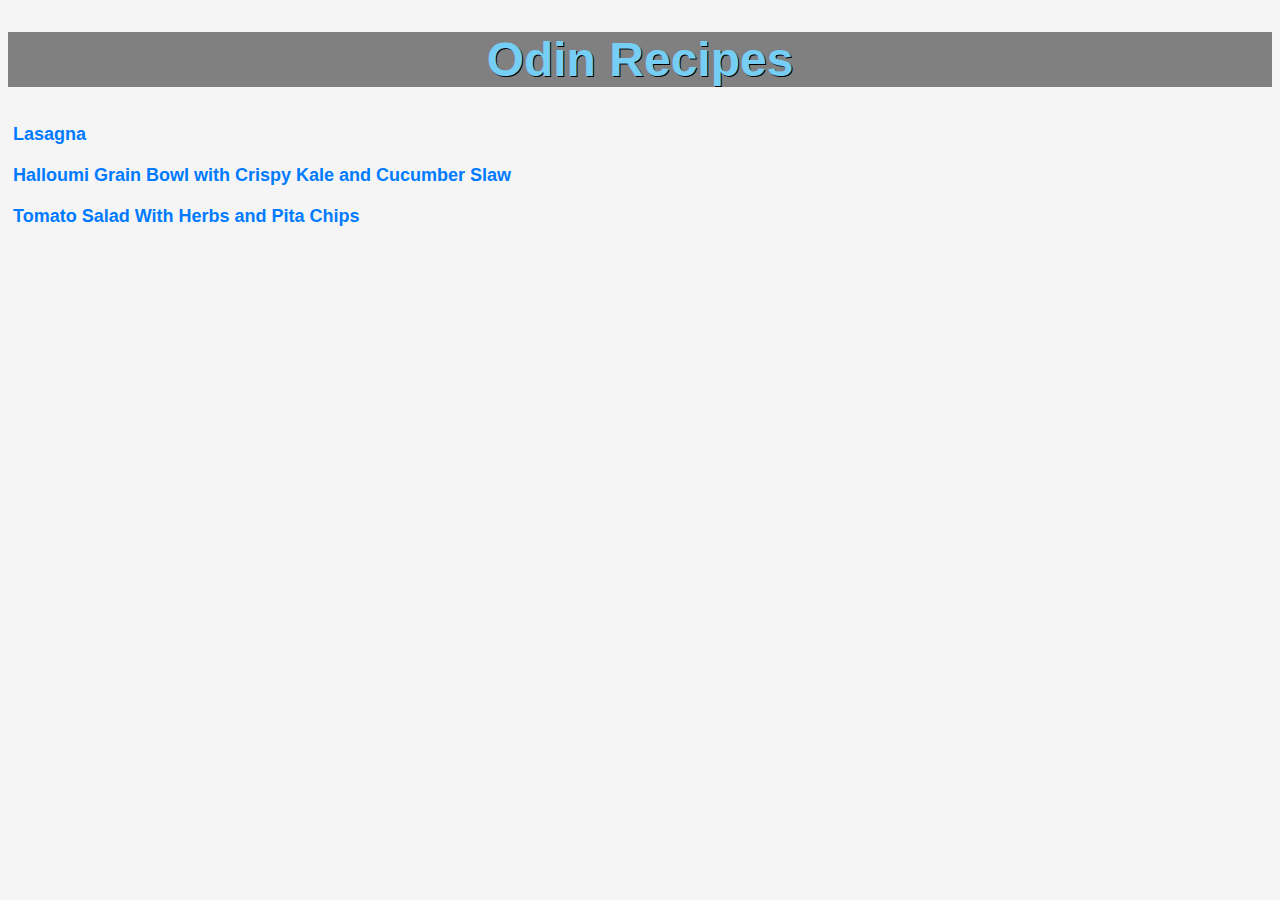
<file: index.html>
<!DOCTYPE html>
<html lang="en">
<head>
    <meta charset="UTF-8">
    <meta name="viewport" content="width=device-width, initial-scale=1.0">
    <link rel="stylesheet" href="styles.css">
    <title>Document</title>
</head>
<body>
    <header>
        <h1>Odin Recipes</h1>
        <ul>
            <li><a href="pages/recipes/lasagna.html">Lasagna</a></li>
            <li><a href="pages/recipes/halloumi.html">Halloumi Grain Bowl with Crispy Kale and Cucumber Slaw</a></li>
            <li><a href="pages/recipes/tomatoes.html">Tomato Salad With Herbs and Pita Chips</a></li>
        </ul>

    </header>
    
</body>
</html>
</file>
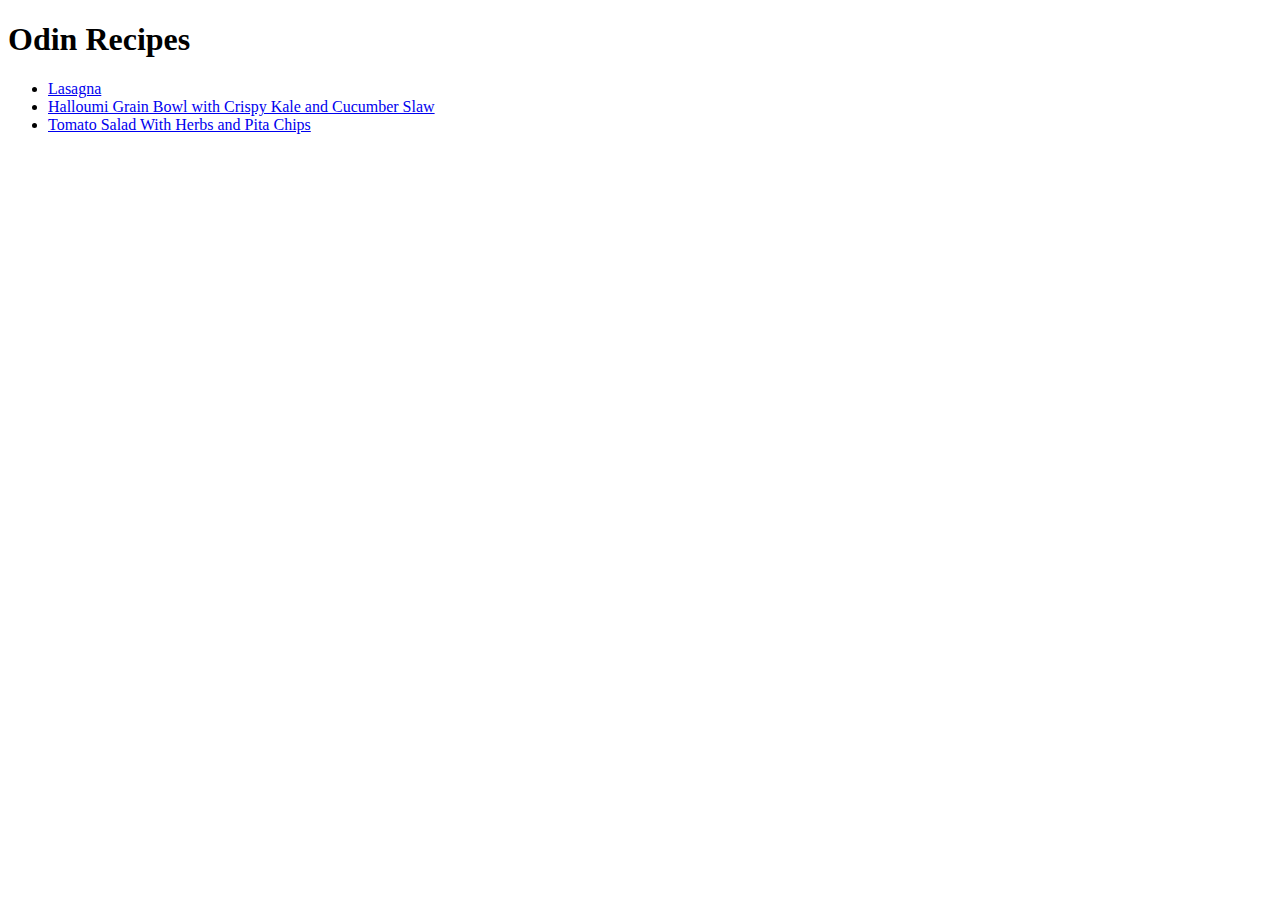
<file: pages/index.html>
<!DOCTYPE html>
<html lang="en">
<head>
    <meta charset="UTF-8">
    <meta name="viewport" content="width=device-width, initial-scale=1.0">
    <title>Document</title>
</head>
<body>
    <header>
        <h1>Odin Recipes</h1>
        <ul>
            <li><a href="recipes/lasagna.html">Lasagna</a></li>
            <li><a href="recipes/halloumi.html">Halloumi Grain Bowl with Crispy Kale and Cucumber Slaw</a></li>
            <li><a href="recipes/tomatoes.html">Tomato Salad With Herbs and Pita Chips</a></li>
        </ul>

    </header>
    
</body>
</html>
</file>
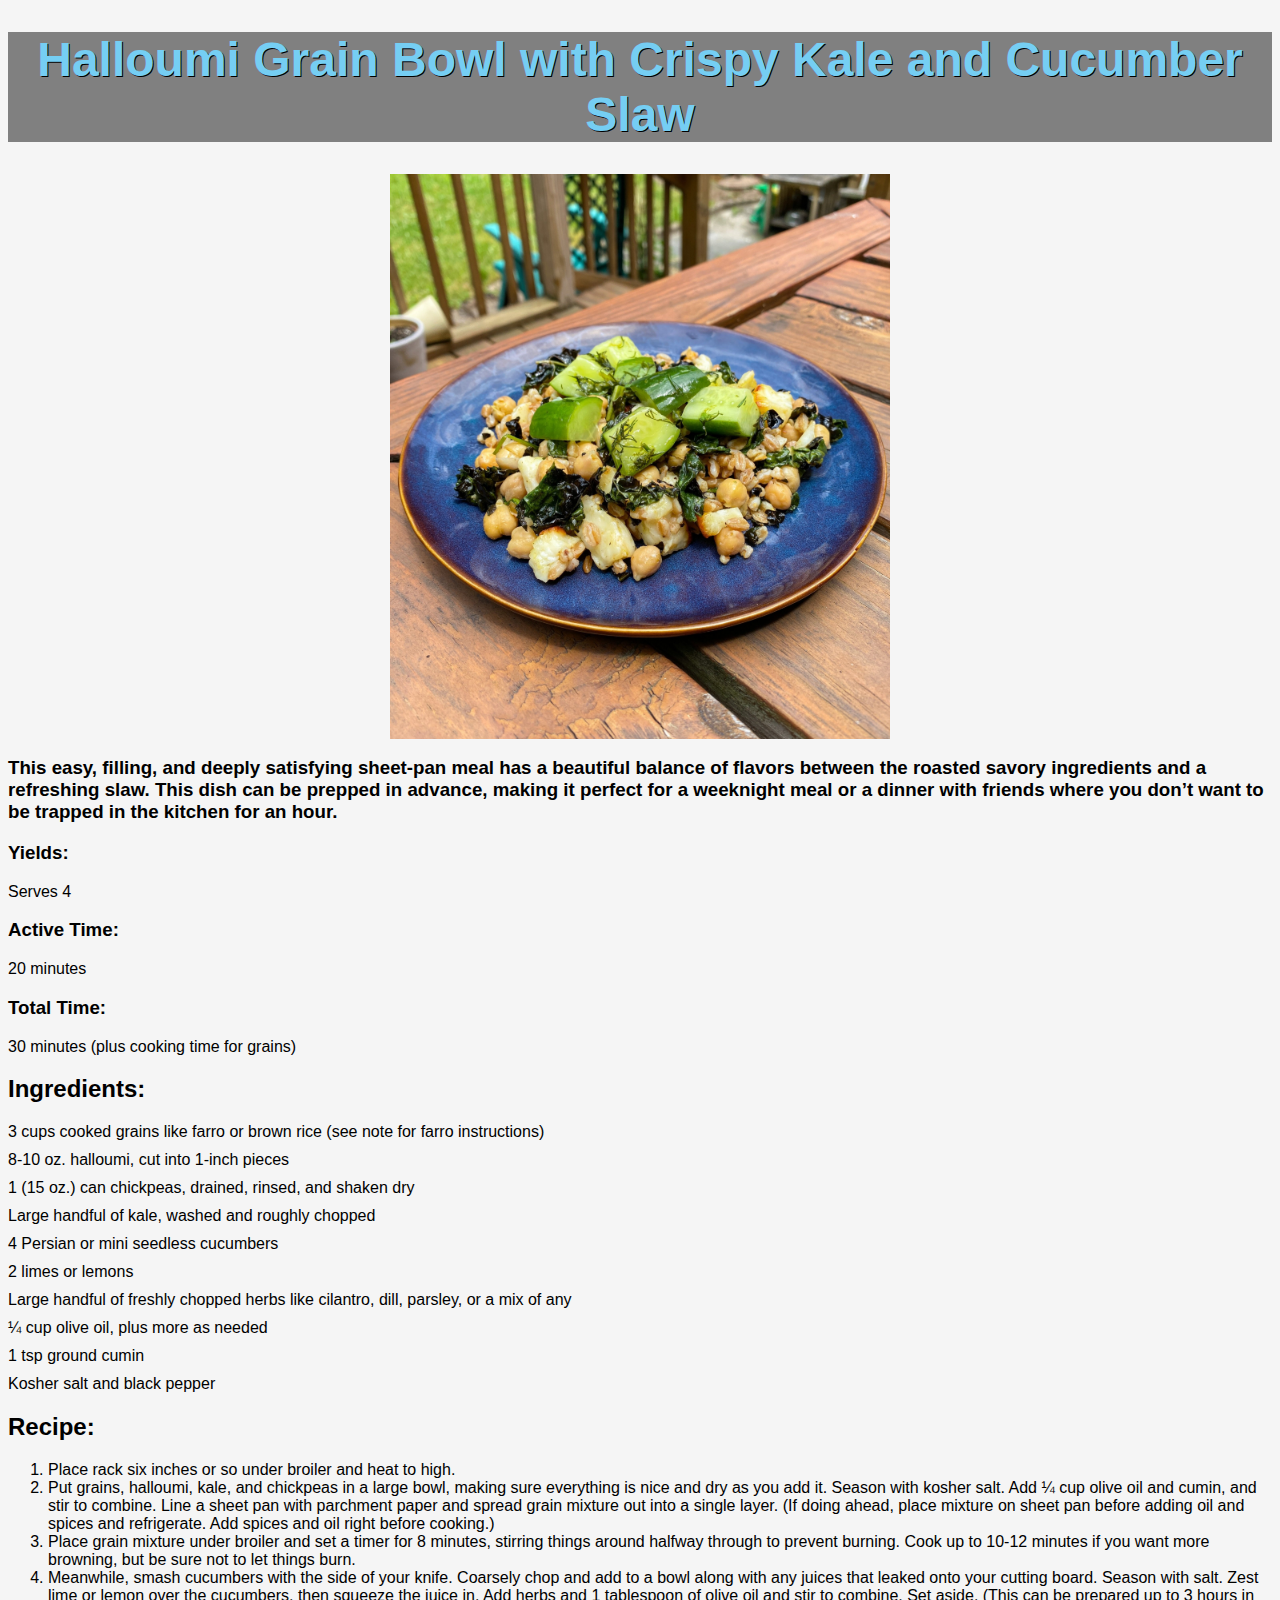
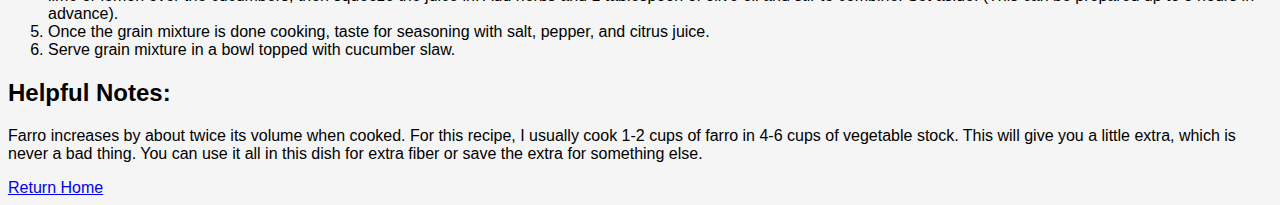
<file: pages/recipes/halloumi.html>
<!DOCTYPE html>
<html lang="en">
<head>
    <meta charset="UTF-8">
    <meta name="viewport" content="width=device-width, initial-scale=1.0">
    <link rel="stylesheet" href="../../styles.css">
    <title>Document</title>
</head>
<body>
    <h1>Halloumi Grain Bowl with Crispy Kale and Cucumber Slaw</h1>
    <img src="../../img/halloumi.jpg" alt="A salad of roasted chickpeas, farro, and cucumbers on a blue plate" height="800" width="auto">
    <h3>This easy, filling, and deeply satisfying sheet-pan meal has a beautiful balance of flavors between the roasted savory ingredients and a refreshing slaw. This dish can be prepped in advance, making it perfect for a weeknight meal or a dinner with friends where you don’t want to be trapped in the kitchen for an hour.</h3>
    
    <!DOCTYPE html>
<html lang="en">
<head>
    <meta charset="UTF-8">
    <meta name="viewport" content="width=device-width, initial-scale=1.0">
    <title>Grain Bowl with Halloumi and Cucumber Slaw</title>
</head>
<body>

    <h3>Yields:</h3>
    <p>Serves 4</p>

    <h3>Active Time:</h3>
    <p>20 minutes</p>

    <h3>Total Time:</h3>
    <p>30 minutes (plus cooking time for grains)</p>

    <h2>Ingredients:</h2>
    <ul>
        <li>3 cups cooked grains like farro or brown rice (see note for farro instructions)</li>
        <li>8-10 oz. halloumi, cut into 1-inch pieces</li>
        <li>1 (15 oz.) can chickpeas, drained, rinsed, and shaken dry</li>
        <li>Large handful of kale, washed and roughly chopped</li>
        <li>4 Persian or mini seedless cucumbers</li>
        <li>2 limes or lemons</li>
        <li>Large handful of freshly chopped herbs like cilantro, dill, parsley, or a mix of any</li>
        <li>¼ cup olive oil, plus more as needed</li>
        <li>1 tsp ground cumin</li>
        <li>Kosher salt and black pepper</li>
    </ul>

    <h2>Recipe:</h2>
    <ol>
        <li>Place rack six inches or so under broiler and heat to high.</li>
        <li>Put grains, halloumi, kale, and chickpeas in a large bowl, making sure everything is nice and dry as you add it. Season with kosher salt. Add ¼ cup olive oil and cumin, and stir to combine. Line a sheet pan with parchment paper and spread grain mixture out into a single layer. (If doing ahead, place mixture on sheet pan before adding oil and spices and refrigerate. Add spices and oil right before cooking.)</li>
        <li>Place grain mixture under broiler and set a timer for 8 minutes, stirring things around halfway through to prevent burning. Cook up to 10-12 minutes if you want more browning, but be sure not to let things burn.</li>
        <li>Meanwhile, smash cucumbers with the side of your knife. Coarsely chop and add to a bowl along with any juices that leaked onto your cutting board. Season with salt. Zest lime or lemon over the cucumbers, then squeeze the juice in. Add herbs and 1 tablespoon of olive oil and stir to combine. Set aside. (This can be prepared up to 3 hours in advance).</li>
        <li>Once the grain mixture is done cooking, taste for seasoning with salt, pepper, and citrus juice.</li>
        <li>Serve grain mixture in a bowl topped with cucumber slaw.</li>
    </ol>

    <h2>Helpful Notes:</h2>
    <p>Farro increases by about twice its volume when cooked. For this recipe, I usually cook 1-2 cups of farro in 4-6 cups of vegetable stock. This will give you a little extra, which is never a bad thing. You can use it all in this dish for extra fiber or save the extra for something else.</p>

<a href="../../index.html">Return Home</a> 

</body>
</html>

</body>
</html>
</file>
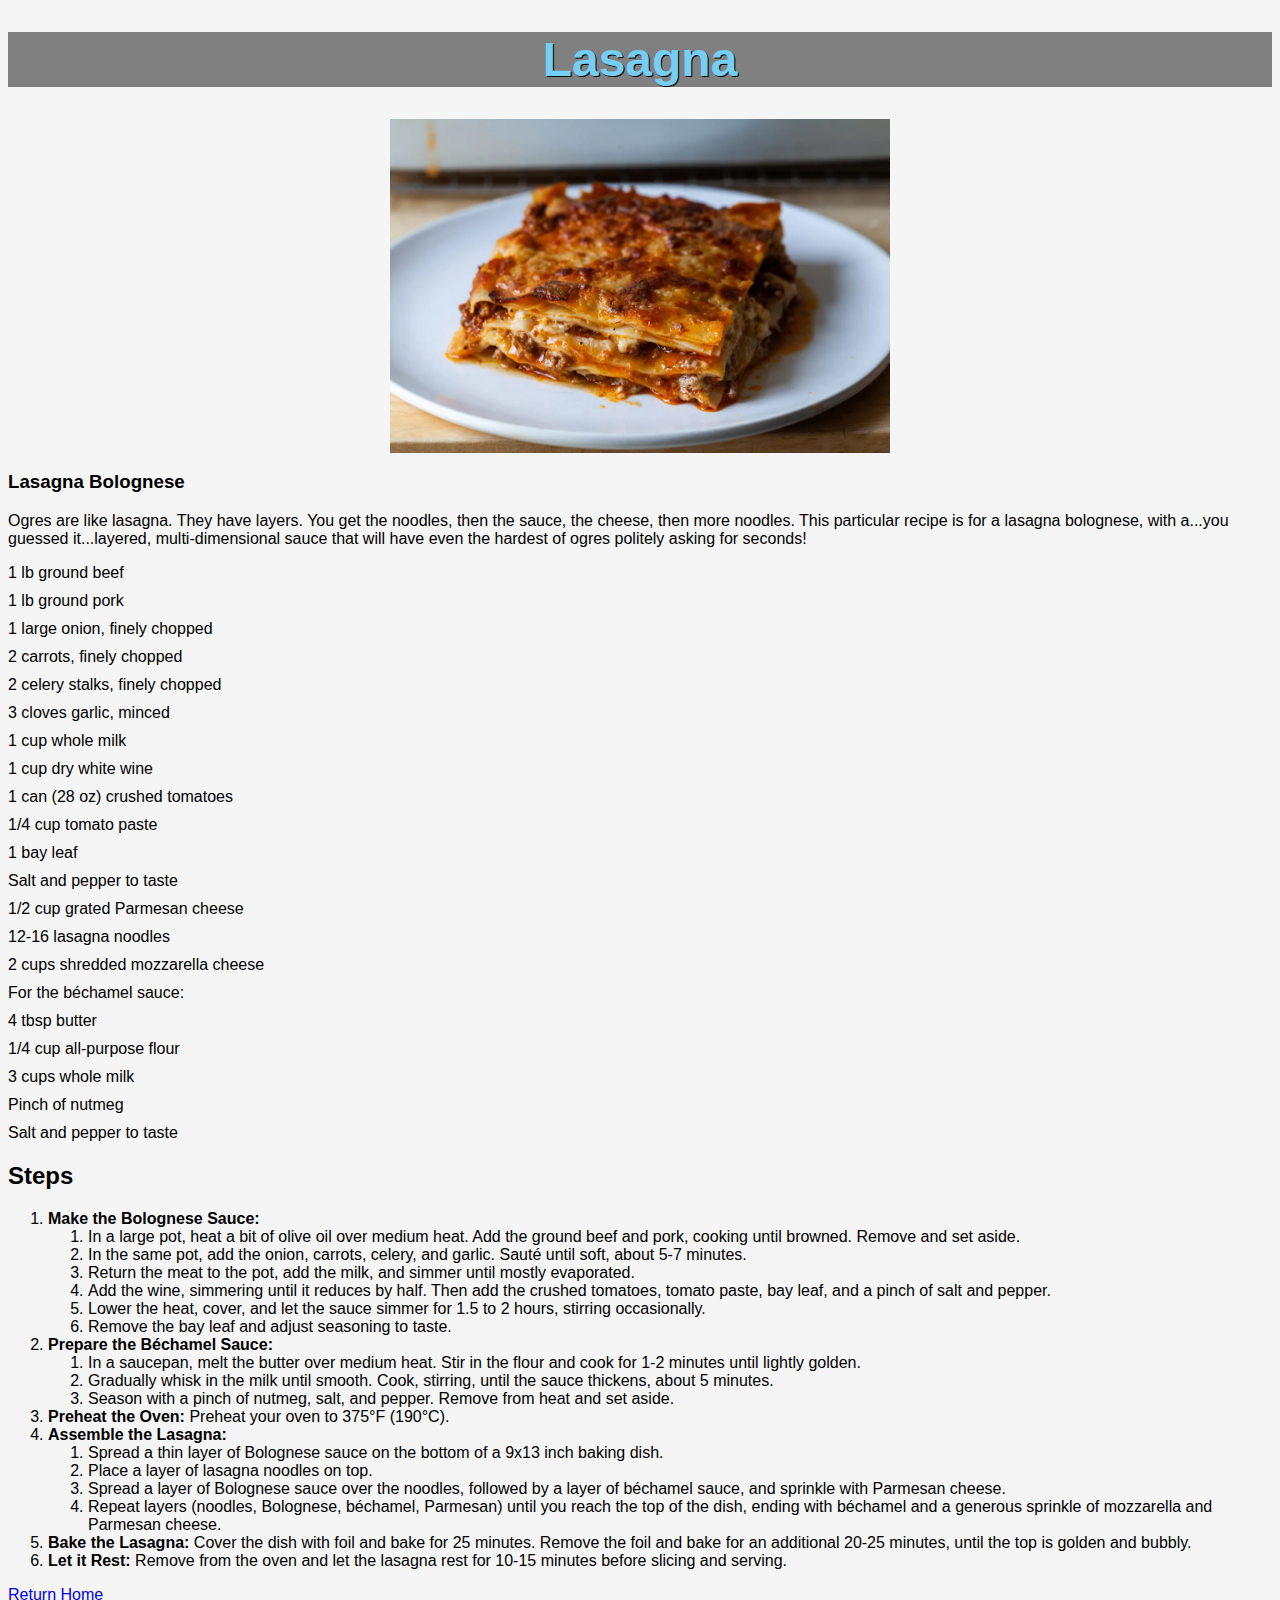
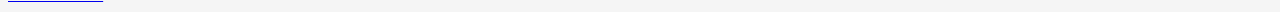
<file: pages/recipes/lasagna.html>
<!DOCTYPE html>
<html lang="en">
<head>
    <meta charset="UTF-8">
    <meta name="viewport" content="width=device-width, initial-scale=1.0">
    <link rel="stylesheet" href="../../styles.css">
    <title>Document</title>
</head>
<body>
    <h1>Lasagna</h1>
    <img src="../../img/lasagna.png" alt="A delicious looking lasagna bolognese!" height="500" width="auto">
    <h3>Lasagna Bolognese</h3>
    <p>Ogres are like lasagna. They have layers. You get the noodles, then the sauce, the cheese, then more noodles. This particular recipe is for a lasagna bolognese, with a...you guessed it...layered, multi-dimensional sauce that will have even the hardest of ogres politely asking for seconds!</p>
    
    <ul>
        <li>1 lb ground beef</li>
        <li>1 lb ground pork</li>
        <li>1 large onion, finely chopped</li>
        <li>2 carrots, finely chopped</li>
        <li>2 celery stalks, finely chopped</li>
        <li>3 cloves garlic, minced</li>
        <li>1 cup whole milk</li>
        <li>1 cup dry white wine</li>
        <li>1 can (28 oz) crushed tomatoes</li>
        <li>1/4 cup tomato paste</li>
        <li>1 bay leaf</li>
        <li>Salt and pepper to taste</li>
        <li>1/2 cup grated Parmesan cheese</li>
        <li>12-16 lasagna noodles</li>
        <li>2 cups shredded mozzarella cheese</li>
        <li>For the béchamel sauce:
          <ul>
            <li>4 tbsp butter</li>
            <li>1/4 cup all-purpose flour</li>
            <li>3 cups whole milk</li>
            <li>Pinch of nutmeg</li>
            <li>Salt and pepper to taste</li>
          </ul>
        </li>
      </ul>

      <h2>Steps</h2>
<ol>
  <li><strong>Make the Bolognese Sauce:</strong>
    <ol>
      <li>In a large pot, heat a bit of olive oil over medium heat. Add the ground beef and pork, cooking until browned. Remove and set aside.</li>
      <li>In the same pot, add the onion, carrots, celery, and garlic. Sauté until soft, about 5-7 minutes.</li>
      <li>Return the meat to the pot, add the milk, and simmer until mostly evaporated.</li>
      <li>Add the wine, simmering until it reduces by half. Then add the crushed tomatoes, tomato paste, bay leaf, and a pinch of salt and pepper.</li>
      <li>Lower the heat, cover, and let the sauce simmer for 1.5 to 2 hours, stirring occasionally.</li>
      <li>Remove the bay leaf and adjust seasoning to taste.</li>
    </ol>
  </li>
  <li><strong>Prepare the Béchamel Sauce:</strong>
    <ol>
      <li>In a saucepan, melt the butter over medium heat. Stir in the flour and cook for 1-2 minutes until lightly golden.</li>
      <li>Gradually whisk in the milk until smooth. Cook, stirring, until the sauce thickens, about 5 minutes.</li>
      <li>Season with a pinch of nutmeg, salt, and pepper. Remove from heat and set aside.</li>
    </ol>
  </li>
  <li><strong>Preheat the Oven:</strong> Preheat your oven to 375°F (190°C).</li>
  <li><strong>Assemble the Lasagna:</strong>
    <ol>
      <li>Spread a thin layer of Bolognese sauce on the bottom of a 9x13 inch baking dish.</li>
      <li>Place a layer of lasagna noodles on top.</li>
      <li>Spread a layer of Bolognese sauce over the noodles, followed by a layer of béchamel sauce, and sprinkle with Parmesan cheese.</li>
      <li>Repeat layers (noodles, Bolognese, béchamel, Parmesan) until you reach the top of the dish, ending with béchamel and a generous sprinkle of mozzarella and Parmesan cheese.</li>
    </ol>
  </li>
  <li><strong>Bake the Lasagna:</strong> Cover the dish with foil and bake for 25 minutes. Remove the foil and bake for an additional 20-25 minutes, until the top is golden and bubbly.</li>
  <li><strong>Let it Rest:</strong> Remove from the oven and let the lasagna rest for 10-15 minutes before slicing and serving.</li>
</ol>

<a href="../../index.html">Return Home</a> 
      
</body>
</html>
</file>
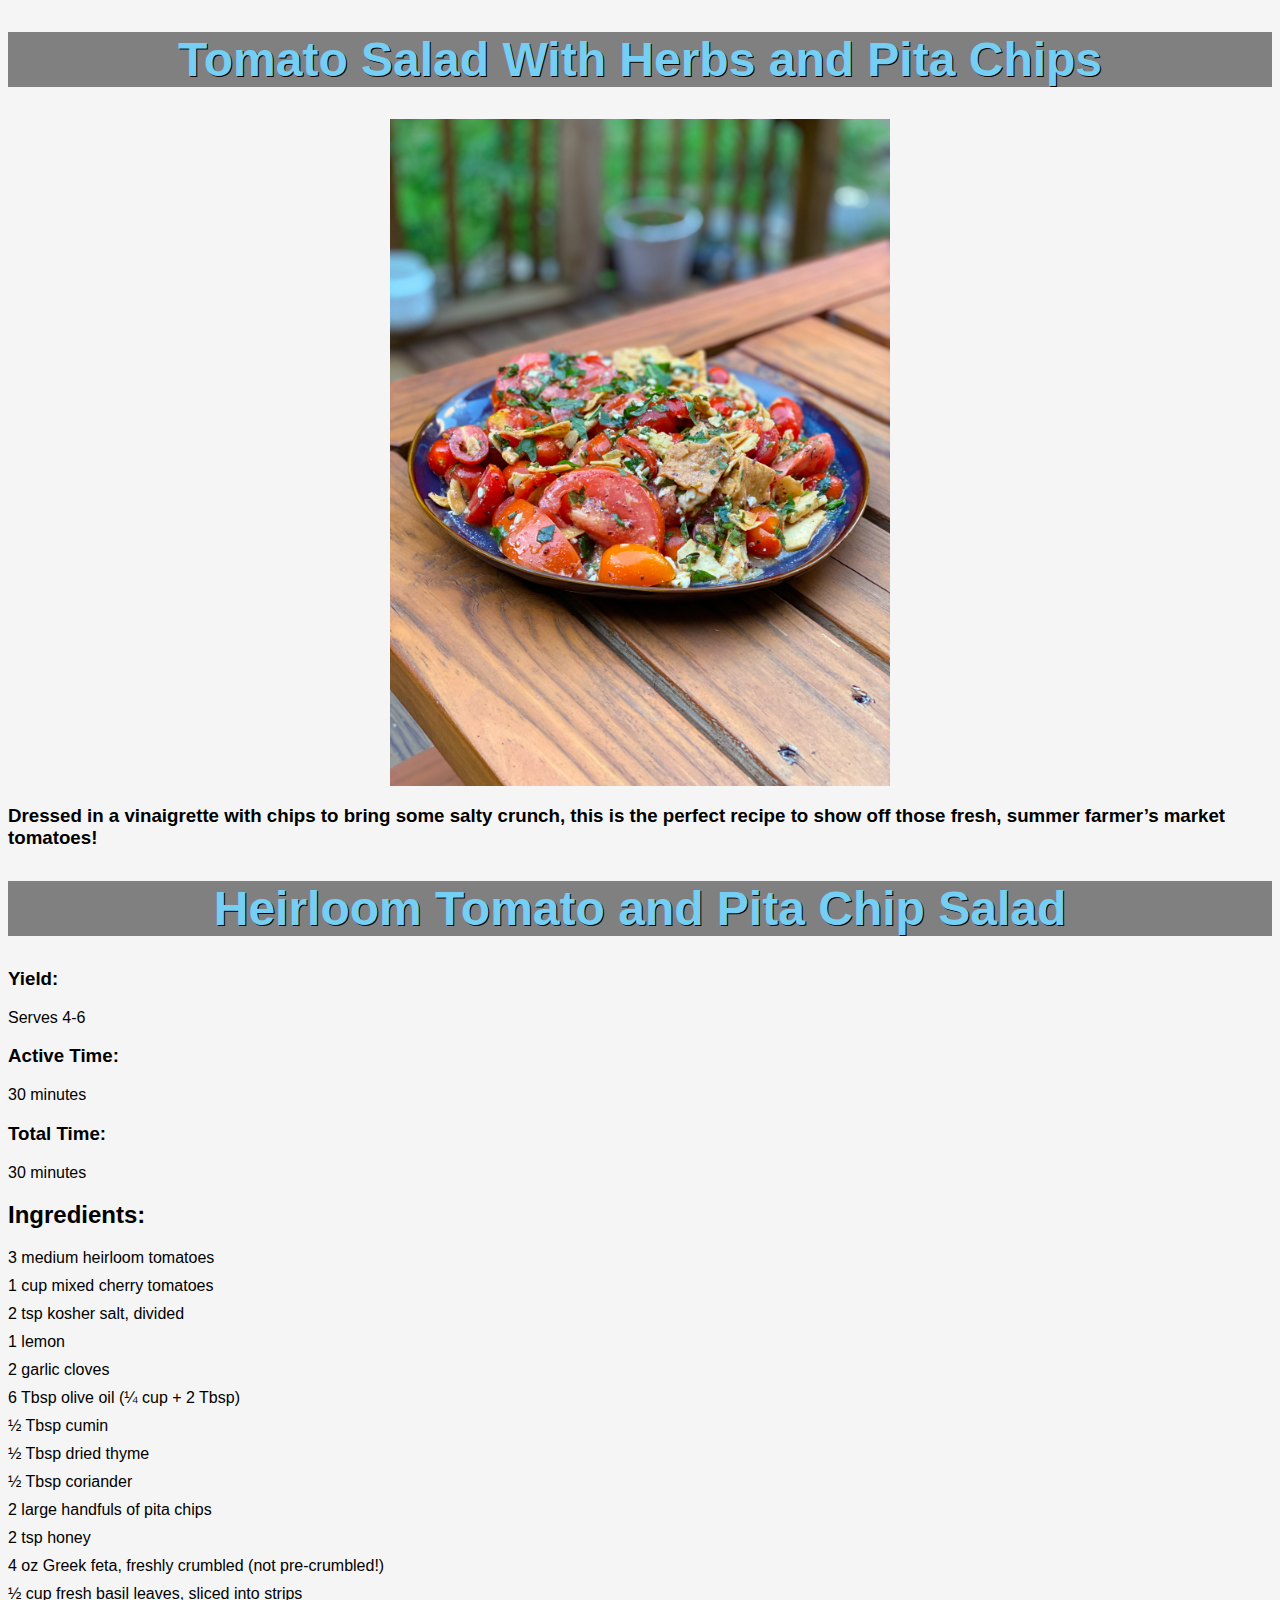
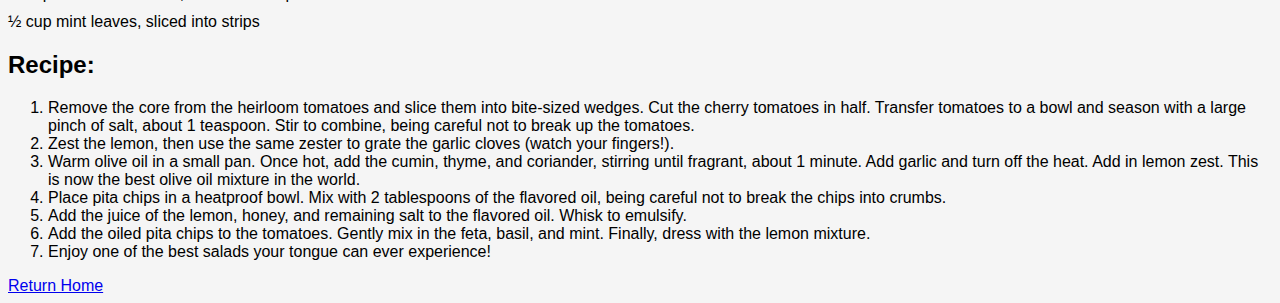
<file: pages/recipes/tomatoes.html>
<!DOCTYPE html>
<html lang="en">
<head>
    <meta charset="UTF-8">
    <meta name="viewport" content="width=device-width, initial-scale=1.0">
    <link rel="stylesheet" href="../../styles.css">
    <title>Document</title>
</head>
<body>
    <h1>Tomato Salad With Herbs and Pita Chips</h1>
    <img src="../../img/tomatoes.jpeg" alt="A salad of tomato wedges, herbs, and pita chips on a blue plate." width="800" height="auto">
    <h3>Dressed in a vinaigrette with chips to bring some salty crunch, this is the perfect recipe to show off those fresh, summer farmer’s market tomatoes!</h3>

    <!DOCTYPE html>
<html lang="en">
<head>
    <meta charset="UTF-8">
    <meta name="viewport" content="width=device-width, initial-scale=1.0">
    <title>Heirloom Tomato and Pita Chip Salad</title>
</head>
<body>
    <h1>Heirloom Tomato and Pita Chip Salad</h1>

    <h3>Yield:</h3>
    <p>Serves 4-6</p>

    <h3>Active Time:</h3>
    <p>30 minutes</p>

    <h3>Total Time:</h3>
    <p>30 minutes</p>

    <h2>Ingredients:</h2>
    <ul>
        <li>3 medium heirloom tomatoes</li>
        <li>1 cup mixed cherry tomatoes</li>
        <li>2 tsp kosher salt, divided</li>
        <li>1 lemon</li>
        <li>2 garlic cloves</li>
        <li>6 Tbsp olive oil (¼ cup + 2 Tbsp)</li>
        <li>½ Tbsp cumin</li>
        <li>½ Tbsp dried thyme</li>
        <li>½ Tbsp coriander</li>
        <li>2 large handfuls of pita chips</li>
        <li>2 tsp honey</li>
        <li>4 oz Greek feta, freshly crumbled (not pre-crumbled!)</li>
        <li>½ cup fresh basil leaves, sliced into strips</li>
        <li>½ cup mint leaves, sliced into strips</li>
    </ul>

    <h2>Recipe:</h2>
    <ol>
        <li>Remove the core from the heirloom tomatoes and slice them into bite-sized wedges. Cut the cherry tomatoes in half. Transfer tomatoes to a bowl and season with a large pinch of salt, about 1 teaspoon. Stir to combine, being careful not to break up the tomatoes.</li>
        <li>Zest the lemon, then use the same zester to grate the garlic cloves (watch your fingers!).</li>
        <li>Warm olive oil in a small pan. Once hot, add the cumin, thyme, and coriander, stirring until fragrant, about 1 minute. Add garlic and turn off the heat. Add in lemon zest. This is now the best olive oil mixture in the world.</li>
        <li>Place pita chips in a heatproof bowl. Mix with 2 tablespoons of the flavored oil, being careful not to break the chips into crumbs.</li>
        <li>Add the juice of the lemon, honey, and remaining salt to the flavored oil. Whisk to emulsify.</li>
        <li>Add the oiled pita chips to the tomatoes. Gently mix in the feta, basil, and mint. Finally, dress with the lemon mixture.</li>
        <li>Enjoy one of the best salads your tongue can ever experience!</li>
    </ol>

    <a href="../../index.html">Return Home</a> 
    
</body>
</html>



    
</body>
</html>
</file>
<file: styles.css>
/* Style Sheet */

/* Global Styles */

body {
    background-color: whitesmoke;
    font-family: Verdana, Tahoma, sans-serif;
}

h1 {
    font-size: 48px;
    color: #75CEF3;
    text-align: center;
    text-shadow: 1px 1px 0px black;
    background-color: gray;
}

img {
    width: 500px;
    height: auto;
    display: block;
    margin: 0 auto;
}



/* Home Page Links */

ul {
    list-style-type: none; /* Remove default bullet points */
    padding: 0; /* Remove default padding */
    margin: 0; /* Remove default margin */
}

ul li {
    margin: 10px 0; /* Add spacing between list items */
}

ul li a {
    text-decoration: none; /* Remove underline from links */
    color: #007bff; /* Set link color */
    font-weight: bold; /* Make the text bold */
    font-family: Arial, sans-serif; /* Set a font */
    font-size: 18px; /* Set font size */
    display: block; /* Make the links block-level elements */
    padding: 5px; /* Add padding inside the links */
    border-radius: 5px; /* Round the edges */
    transition: background-color 0.3s ease; /* Smooth hover effect */
}

ul li a:hover {
    background-color: #f0f0f0; /* Light gray background on hover */
    color: #0056b3; /* Darker blue text on hover */
}
</file>
